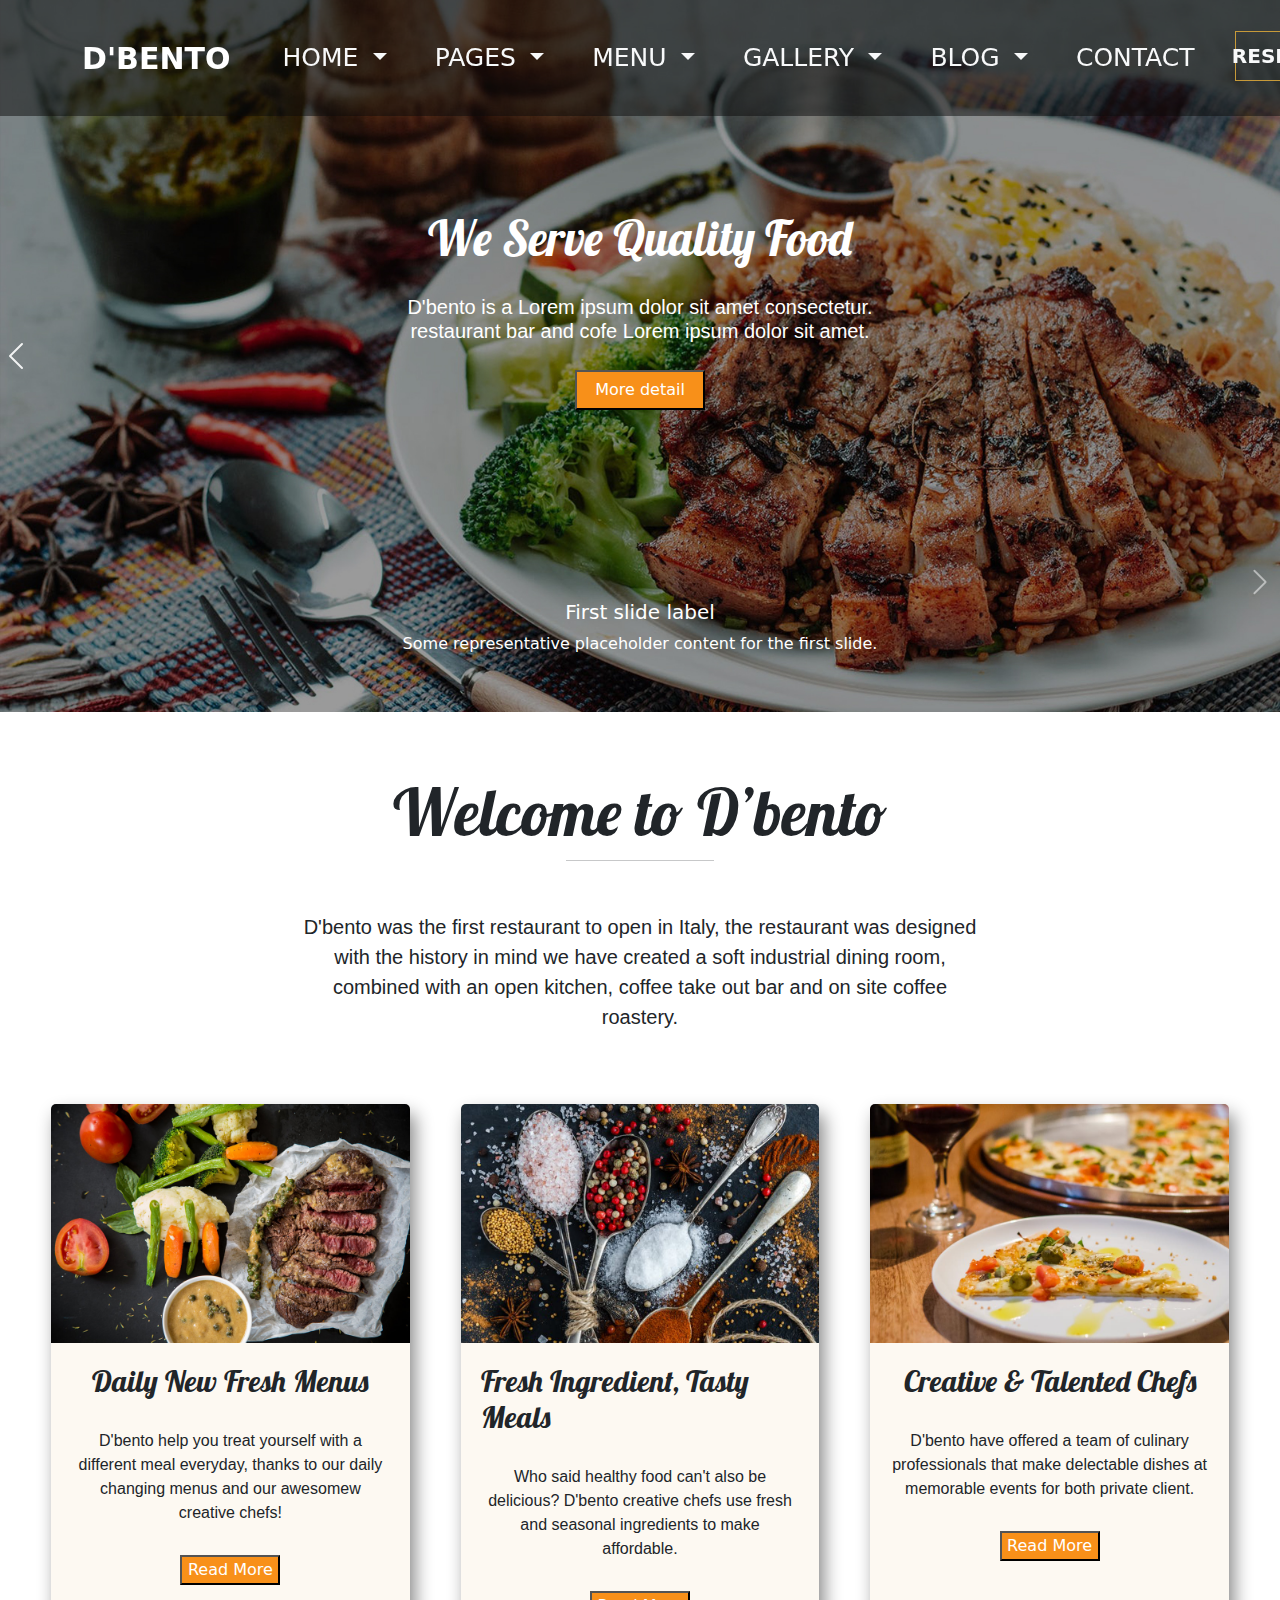
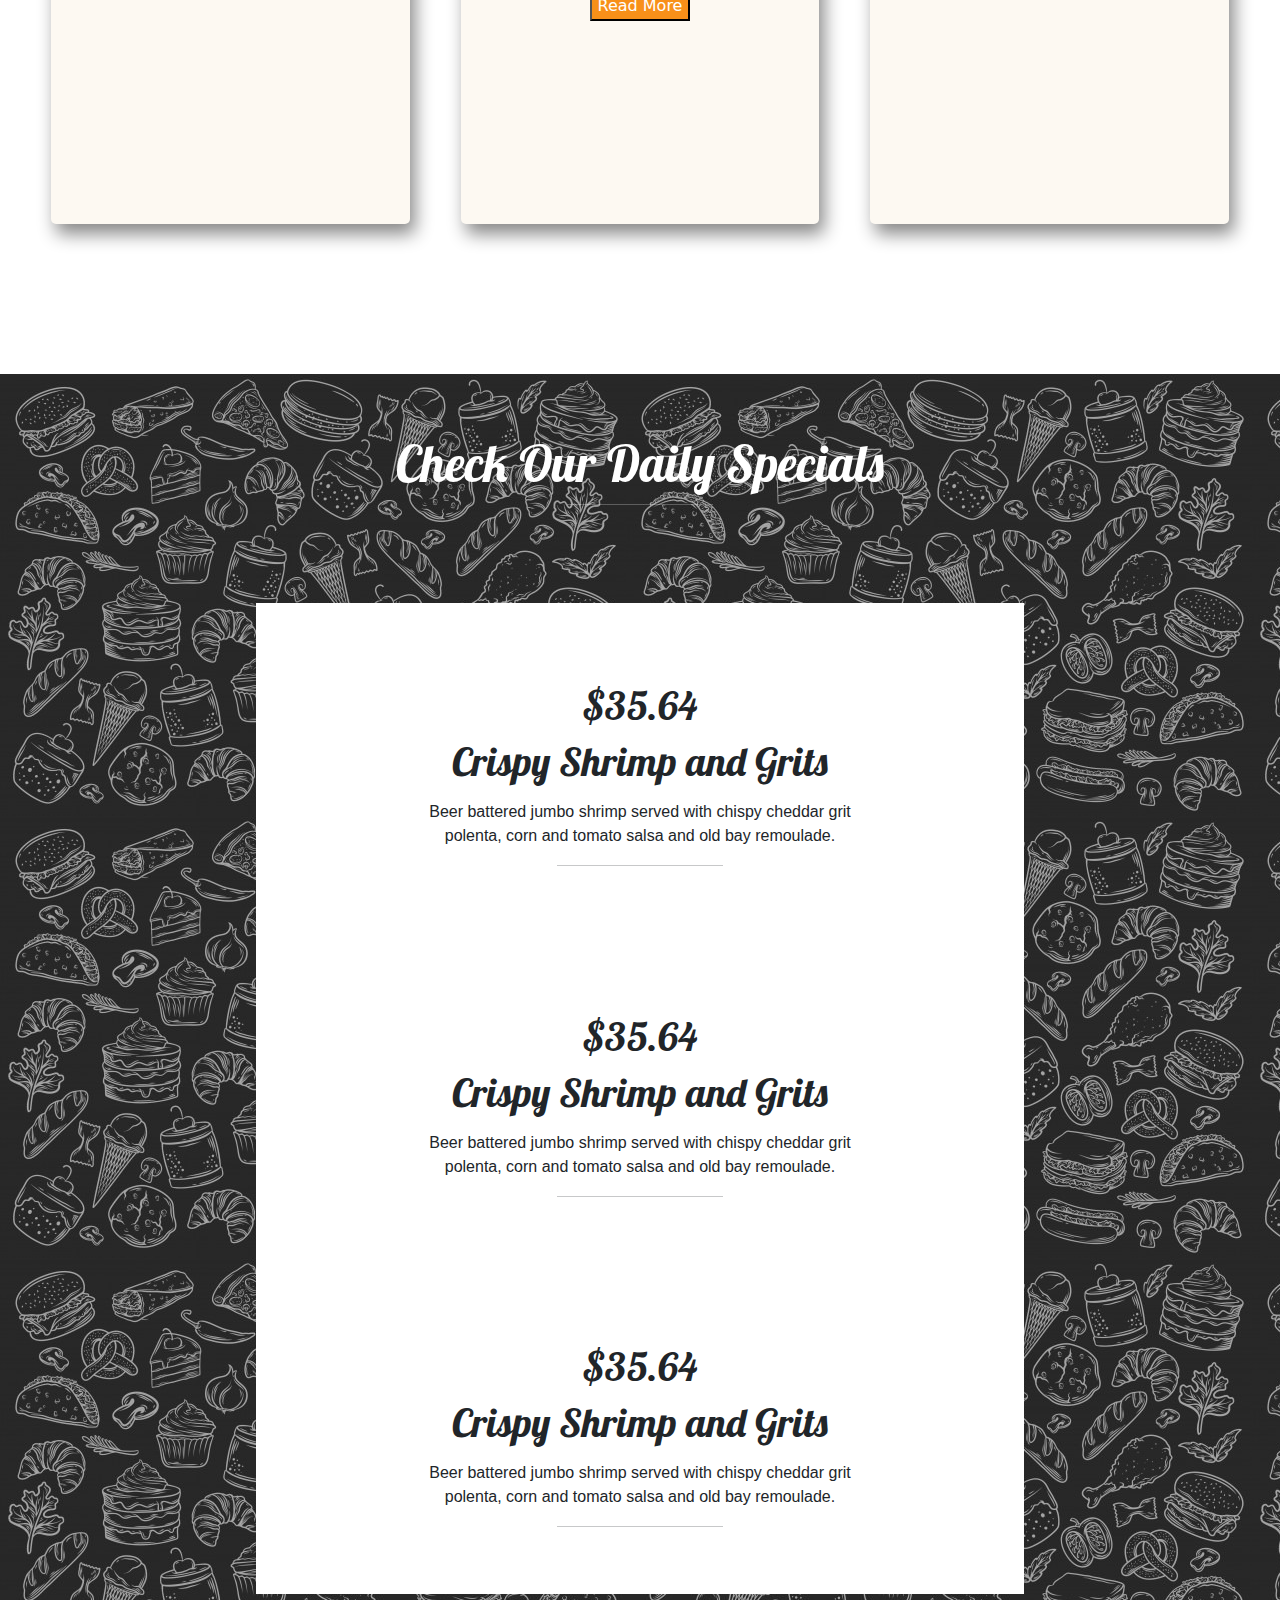
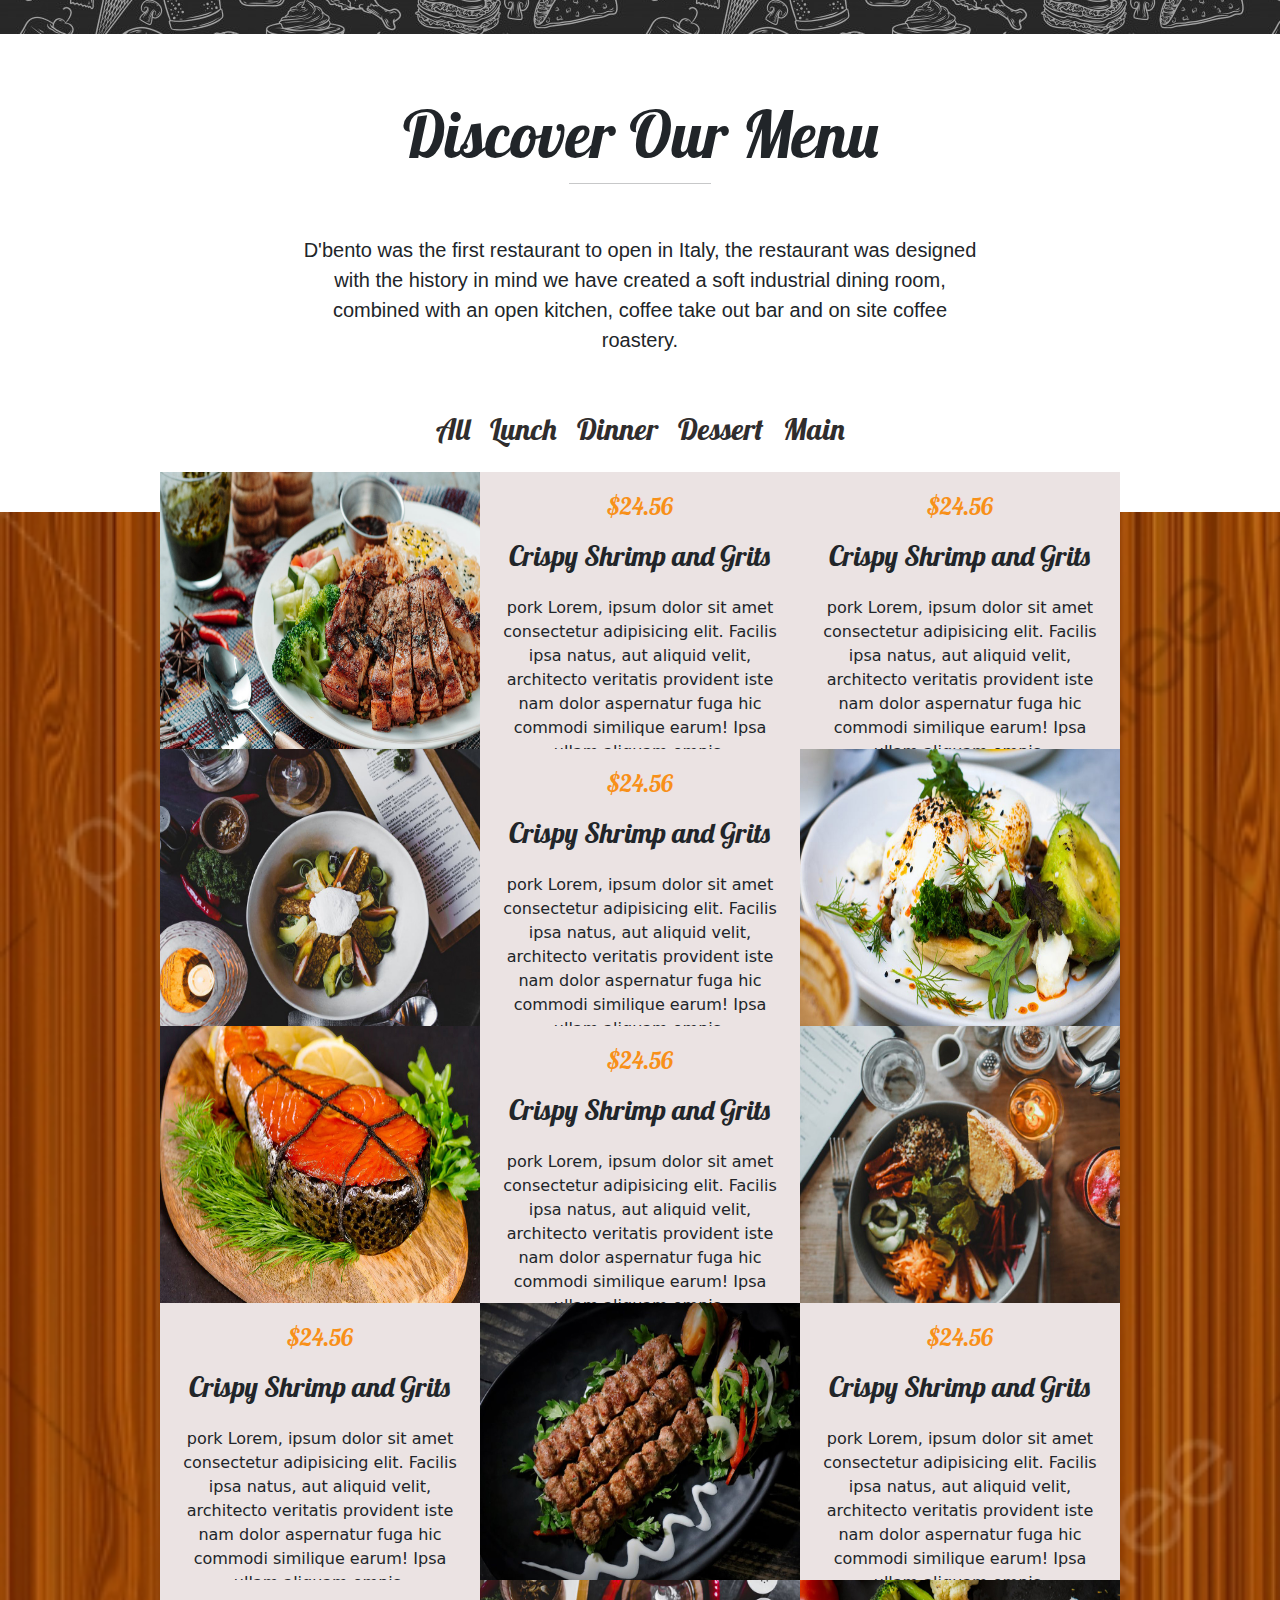
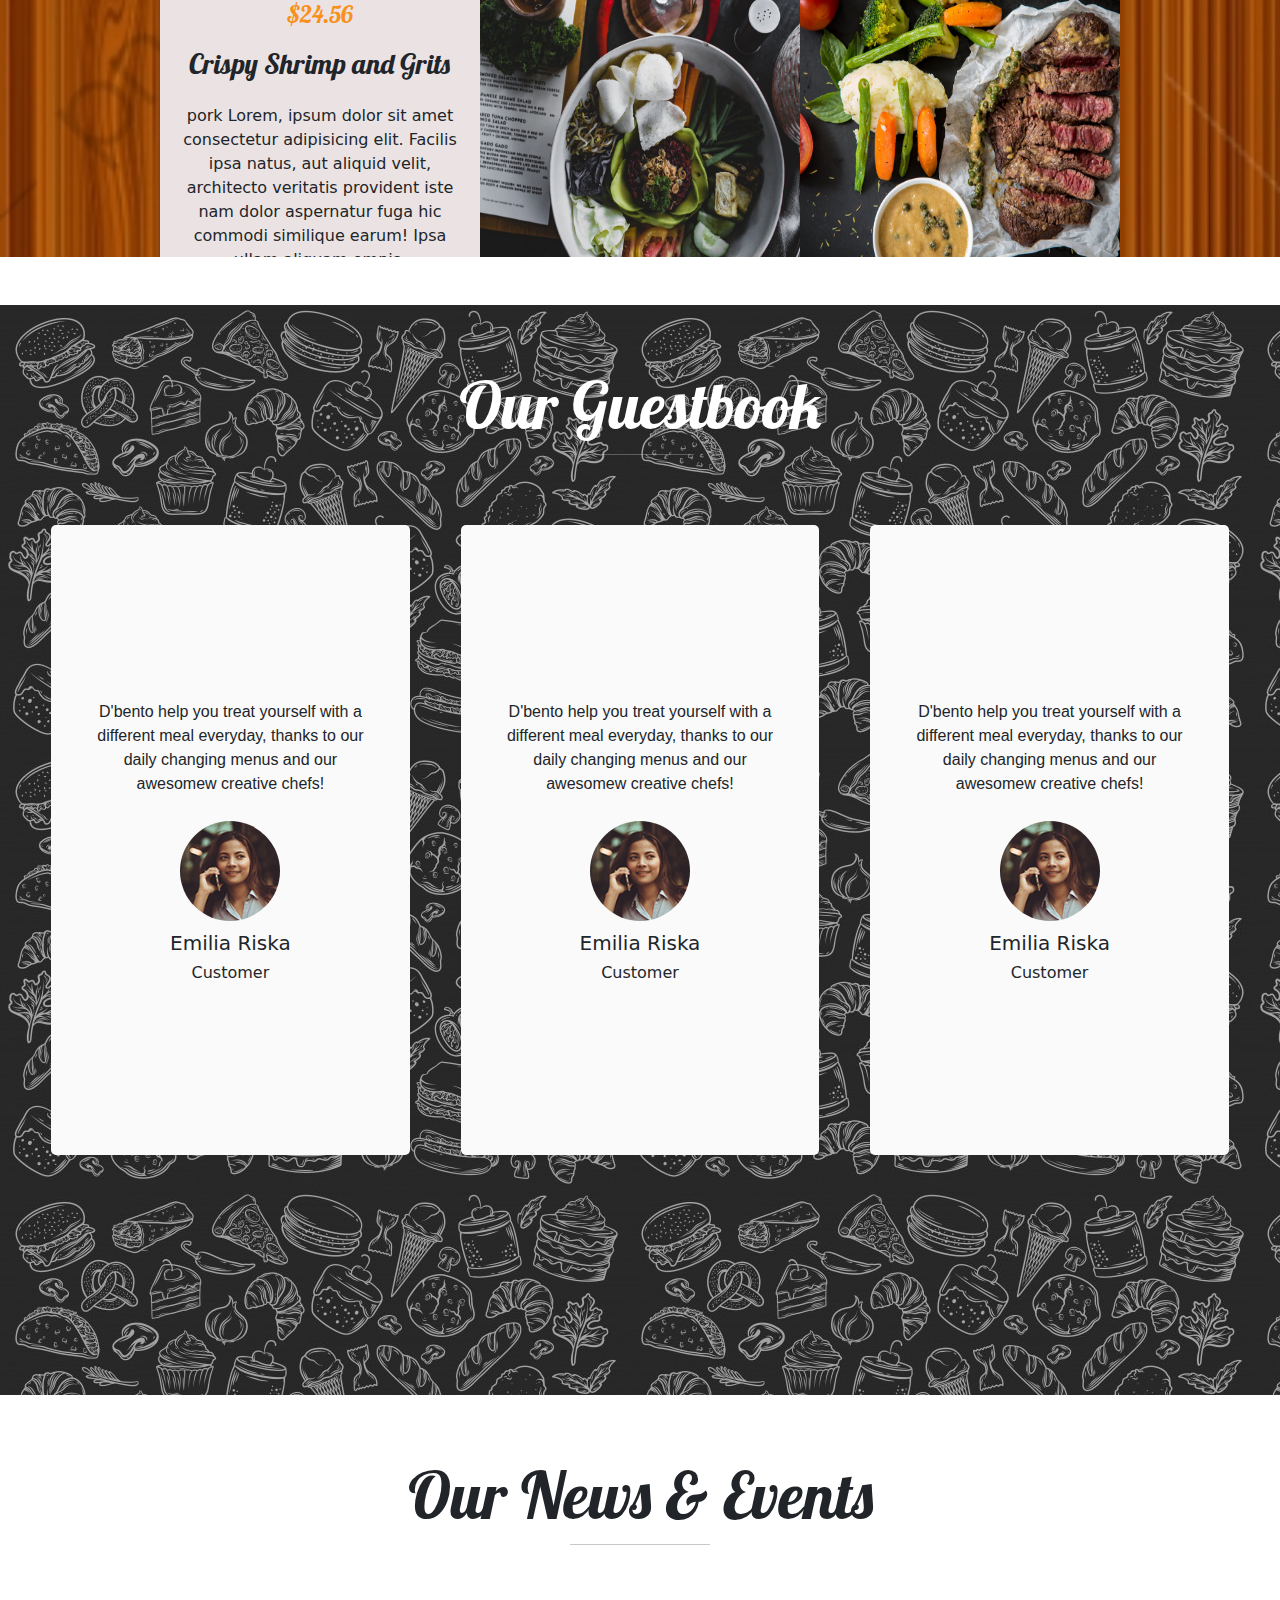
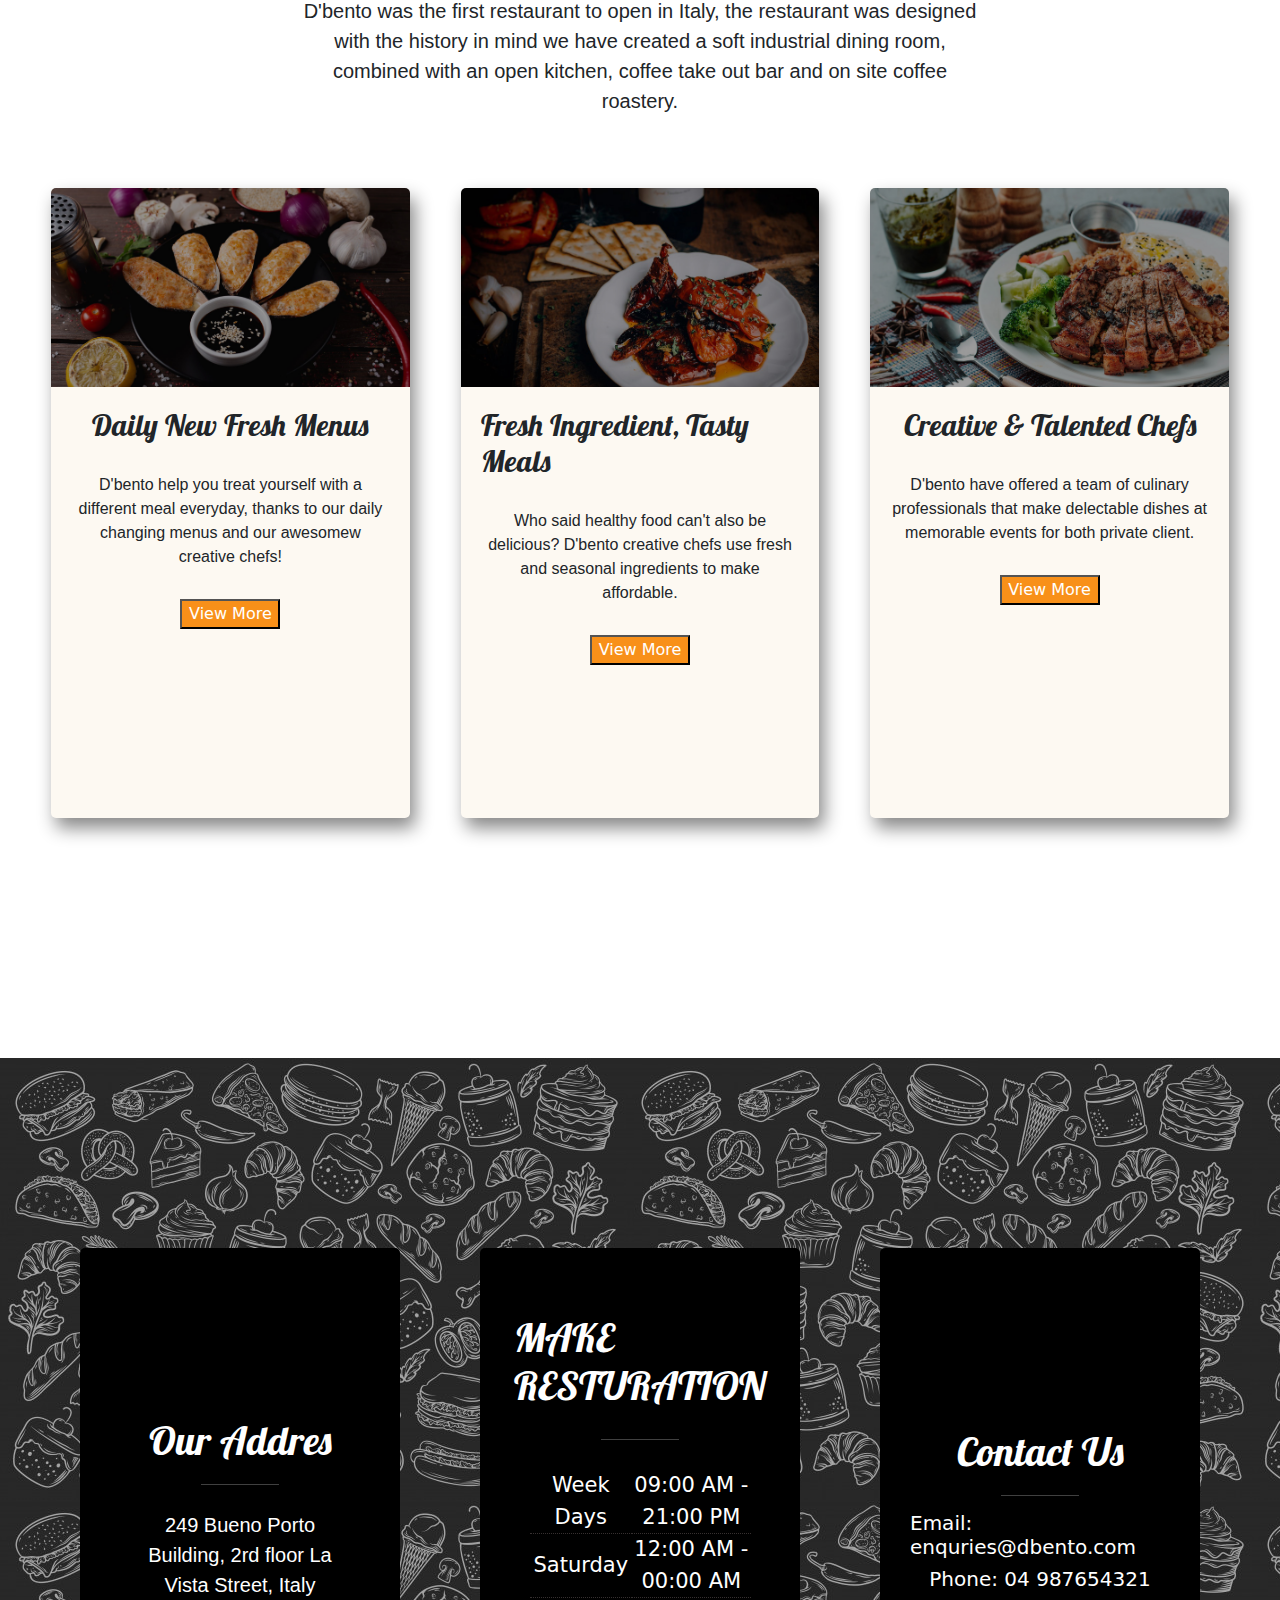
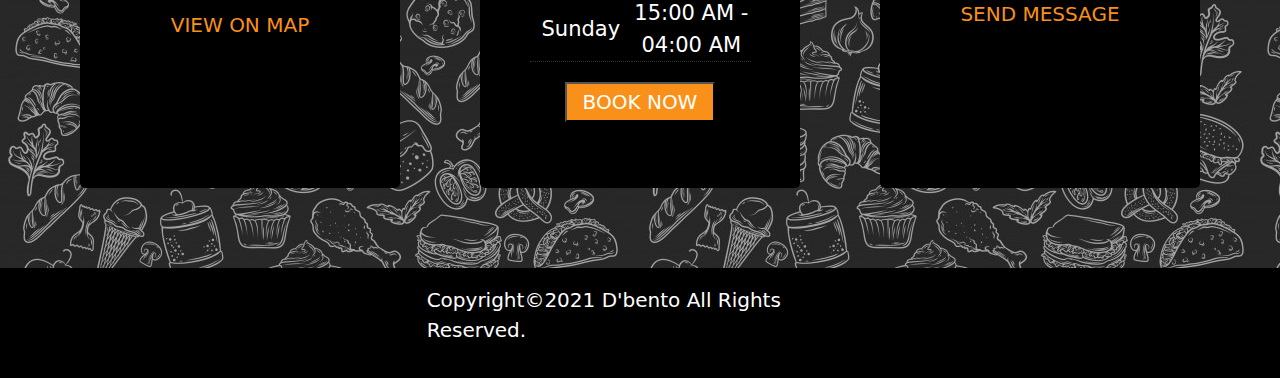
<file: index.html>
<!DOCTYPE html>
<html lang="en">

<head>
  <link rel="stylesheet" href="https://pro.fontawesome.com/releases/v5.10.0/css/all.css"
    integrity="sha384-AYmEC3Yw5cVb3ZcuHtOA93w35dYTsvhLPVnYs9eStHfGJvOvKxVfELGroGkvsg+p" crossorigin="anonymous" />
  <link rel="preconnect" href="https://fonts.googleapis.com">
  <link rel="preconnect" href="https://fonts.gstatic.com" crossorigin>
  <link href="https://fonts.googleapis.com/css2?family=Lobster&display=swap" rel="stylesheet">

  <meta charset="UTF-8">
  <meta http-equiv="X-UA-Compatible" content="IE=edge">
  <meta name="viewport" content="width=device-width, initial-scale=1.0">
  <title>Document</title>

  <link rel="stylesheet" href="./bootstrap-5.1.3-dist/css/bootstrap.min.css">

  <link rel="stylesheet" href="https://pro.fontawesome.com/releases/v5.10.0/css/all.css"
    integrity="sha384-AYmEC3Yw5cVb3ZcuHtOA93w35dYTsvhLPVnYs9eStHfGJvOvKxVfELGroGkvsg+p" crossorigin="anonymous" />
  <link rel="stylesheet" href="./style.css">
</head>

<body>
  <header class="header">
    <!-- navbar -->
    <nav id="navbar" class="navbar nav_fix  navbar-expand-lg navbar-dark">
      <div style="height: 100px;" class="container">
        <a style="font-size: 30px; " class="navbar-brand bold " href="#">D'BENTO</a>
        <button class="navbar-toggler" type="button" data-bs-toggle="collapse" data-bs-target="#navbarScroll"
          aria-controls="navbarScroll" aria-expanded="false" aria-label="Toggle navigation">
          <span class="navbar-toggler-icon"></span>
        </button>

        <div class=" container  navbar-collapse" id="navbarScroll">
          <ul class="mg_auto navbar-nav " style="--bs-scroll-height: 100px;">
            <li class="nav-item  m-3 dropdown">
              <a style="font-size: 25px;" class="nav-link text-light dropdown-toggle" href="#"
                id="navbarScrollingDropdown" role="hover" data-bs-toggle="dropdown" aria-expanded="false">
                HOME
              </a>
              <ul class="dropdown-menu bg-dark" aria-labelledby="navbarScrollingDropdown">
                <li><a class="text-light dropdown-item" href="#">INDEX</a></li>
                <li><a class="text-light dropdown-item" href="#">INDEX-1</a></li>
                <li><a class="text-light dropdown-item" href="#">INDEX-2</a></li>
              </ul>
            </li>

            <li class="nav-item m-3 dropdown">
              <a style="font-size: 25px;" class="nav-link text-light dropdown-toggle" href="#"
                id="navbarScrollingDropdown" role="button" data-bs-toggle="dropdown" aria-haspopup="true" aria-expanded="false">
                PAGES
              </a>
              <ul class="dropdown-menu bg-dark" aria-labelledby="navbarScrollingDropdown">
                <li><a class="text-light dropdown-item" href="#">INDEX</a></li>
                <li><a class="text-light dropdown-item" href="#">INDEX-1</a></li>
                <li><a class="text-light dropdown-item" href="#">INDEX-2</a></li>
              </ul> 
              
            </li>

            <li class="nav-item m-3 dropdown">
              <a style="font-size: 25px;" class="nav-link text-light dropdown-toggle" href="#"
                id="navbarScrollingDropdown" role="button" data-bs-toggle="dropdown" aria-expanded="false">
                MENU
              </a>
              <ul class="dropdown-menu bg-dark" aria-labelledby="navbarScrollingDropdown">
                <li><a class="text-light dropdown-item" href="#">INDEX</a></li>
                <li><a class="text-light dropdown-item" href="#">INDEX-1</a></li>
                <li><a class="text-light dropdown-item" href="#">INDEX-2</a></li>
              </ul>
            </li>

            <li class="nav-item m-3 dropdown">
              <a style="font-size: 25px;" class="nav-link text-light dropdown-toggle" href="#"
                id="navbarScrollingDropdown" role="button" data-bs-toggle="dropdown" aria-expanded="false">
                GALLERY
              </a>
              <ul class="dropdown-menu bg-dark" aria-labelledby="navbarScrollingDropdown">
                <li><a class="text-light dropdown-item" href="#">INDEX</a></li>
                <li><a class="text-light dropdown-item" href="#">INDEX-1</a></li>
                <li><a class="text-light dropdown-item" href="#">INDEX-2</a></li>
              </ul>
            </li>

            <li class="nav-item m-3 dropdown">
              <a style="font-size: 25px;" class="text-light nav-link dropdown-toggle " href="#"
                id="navbarScrollingDropdown" role="button" data-bs-toggle="dropdown" aria-expanded="false">
                BLOG
              </a>
              <ul class="dropdown-menu bg-dark" aria-labelledby="navbarScrollingDropdown">
                <li><a class="text-light dropdown-item" href="#">INDEX</a></li>
                <li><a class="text-light dropdown-item" href="#">INDEX-1</a></li>
                <li><a class="text-light dropdown-item" href="#">INDEX-2</a></li>
              </ul>
            </li>

            <li class="nav-item m-3">
              <a style="font-size: 25px;" class=" text-light nav-link " href="contact.htm">CONTACT</a>
            </li>

            <li class="nav-item m-3">
              <a class="buton text-light nav-link  modal_reservation" href="#modal" >RESERVATION</a>
            </li>
          </ul>

        </div>

        <a style="margin-left: 10rem;" id="menu-icon" class="bar text-light hidden-md hidden-sm hidden-xs " href="#menu"><i
            class="fas fa-bars"></i></a>

      </div>
    </nav>


    <!-- achilan menu -->
    <div id="menu" class="menu margin-menfi">
      <div class="menu-x">
        <button id="buton" class="td-none"><i class="x fas fa-times"></i></button>
      </div>
      <div class="menu-head">
        <h3>Our menu</h3>
      </div>

      <div class="menu-img">
        <img class="AcilaSekil" src="./sekil/New folder/1(2).jpg" alt="">
        <img class="AcilaSekil" src="./sekil/New folder/1.jpg" alt="">
        <img class="AcilaSekil" src="./sekil/New folder/2(3).jpg" alt="">
        <img class="AcilaSekil" src="./sekil/New folder/4(1).jpg" alt="">
        <img class="AcilaSekil" src="./sekil/New folder/6.jpg" alt="">
        <img class="AcilaSekil" src="./sekil/New folder/4.jpg" alt="">
        <img class="AcilaSekil" src="./sekil/New folder/7.jpg" alt="">
        <img class="AcilaSekil" src="./sekil/New folder/9.jpg" alt="">
        <img class="AcilaSekil" src="./sekil/New folder/8.jpg" alt="">
      </div>

      <div class="menu-head">
        <h3>Share us</h3>
      </div>
      <hr style="width: 80%; margin: auto;">

      <div class="menu-icon">
        <a href="#"> <i class="icons fab fa-twitter-square"></i></a>
        <a href="#"><i class="icons fab fa-facebook-square"></i></a>
        <a href="#"><i class="icons fab fa-youtube-square"></i></a>
        <a href="#"><i class="icons fab  fa-instagram"></i></a>
      </div>
    </div>

    <!-- caoursel -->

    <div id="carouselExampleCaptions" class="carousel slide">
      <div class="carousel-inner">
        <div class="carousel-item active ">
          <!-- caursel metin -->
          <div id="coursel-metin" class="coursel-metn">
            <h1>We Serve Quality Food</h1>
            <h3>D'bento is a Lorem ipsum dolor sit amet consectetur. restaurant bar and cofe Lorem ipsum dolor sit amet.
            </h3>
            <button>More detail</button>
          </div>
          <img src="./sekil/coursel/3.jpg" class="d-block w-100" alt="">
          <div class="carousel-caption d-none d-md-block">
            <h5>First slide label</h5>
            <p>Some representative placeholder content for the first slide.</p>
          </div>
        </div>
        <div class="carousel-item">
          <!-- caursel metin -->
          <div id="coursel-metin" class="coursel-metn">
            <h1>The Best Testin Experience</h1>
            <h3>D'bento is a Lorem ipsum dolor sit amet consectetur. restaurant bar and cofe Lorem ipsum dolor sit amet.
            </h3>
            <button>More detail</button>
          </div>
          <img src="./sekil/coursel/2.jpg" class="d-block w-100" alt="">
          <div class="carousel-caption d-none d-md-block">
            <h5>Second slide label</h5>
            <p>Some representative placeholder content for the second slide.</p>
          </div>
        </div>
        <div class="carousel-item">

          <!-- caursel metin -->
          <div id="coursel-metin" class="coursel-metn">
            <h1>Hot And Reality Serve</h1>
            <h3>D'bento is a Lorem ipsum dolor sit amet consectetur. restaurant bar and cofe Lorem ipsum dolor sit amet.
            </h3>
            <button>More detail</button>
          </div>
          <img src="./sekil/coursel/1 (1).jpg" class="d-block w-100" alt="">
          <div class="carousel-caption d-none d-md-block">
            <h5>Third slide label</h5>
            <p>Some representative placeholder content for the third slide.</p>
          </div>
        </div>
      </div>
      <button id="buton-left" class="carousel-control-prev justify-content-start" type="button"
        data-bs-target="#carouselExampleCaptions" data-bs-slide="prev">
        <span class="carousel-control-prev-icon"></span>
        <span class="visually-hidden">Previous</span>
      </button>
      <button id="buton-right" class="buton-sag carousel-control-next justify-content-end" type="button"
        data-bs-target="#carouselExampleCaptions" data-bs-slide="next">
        <span class="carousel-control-next-icon"></span>
        <span class="visually-hidden">Next</span>
      </button>
    </div>

    <!-- modal reservation -->
    <div id="modal" class="modal_bg visible">
      <div class="modul">
        <span><a id="modul_x" style="color: black;" href="#modul">X</a></span>
        <div class="radius_top">

        </div> 
        
        
        <div class="modul_head">
          <h1 class="latin">Online Reservation
            <hr class="hr">
          </h1>
        </div>
        <div class="modul_body">
          <div class="modul_input"><input placeholder="  Name" type="text" name="" id=""></div>
          <div class="modul_input"><input placeholder="  Phone" type="tel" name="" id=""></div>
          <div class="modul_input"><input placeholder="  Email" type="email" name="" id=""></div>
          <div class="modul_input"><input placeholder="  Number Of Guest" type="number" name="" id=""></div>
          <div class="modul_input"><input placeholder="  09/02/21" type="date" name="" id=""></div>
          <div class="modul_input"><input placeholder="  Time" type="time" name="" id=""></div>
        </div>
        <div class="modul_textarea">
          <textarea placeholder="Your Message" name="" id="textarea" cols="30" rows="10"></textarea>
        </div>

        <button class="modul_btn">Send Now</button>
        <div style="margin-bottom: -25px;" class="radius_top">

        </div> 
      </div>
    </div>

    <!-- photo modal -->
    <div id="modal_photo" class="modal_bg_photo visible">
      <div class="modal_photo_container">
        <img id="modalinSekli" class="modal_photo_container_img" src="./sekil/coursel/1 (1).jpg" alt="">
      </div>
      <div class="modal_photo_x"><a id="modal_photo_x" href="#modal_photo">X</a></div>
    </div>


  </header>

  <div class="section_cards">

    <div class="card_metn">
      <h1>Welcome to D’bento
        <hr class="hr">
      </h1>
      <hr>
      <p>D'bento was the first restaurant to open in Italy, the restaurant was designed with the history in mind we have
        created a soft industrial dining room, combined with an open kitchen, coffee take out bar and on site coffee
        roastery.</p>
    </div>

    <div class="cards">
      <div class="card">
        <img class="b_radius" src="./sekil/section-1/home-1.png" alt="">
        <h1>Daily New Fresh Menus</h1>
        <p>D'bento help you treat yourself with a different meal everyday, thanks to our daily changing menus and our
          awesomew creative chefs!</p>
        <button>Read More</button>

      </div>
      <div class="card">
        <img class="b_radius" src="./sekil/section-1/home-2.png" alt="">
        <h1>Fresh Ingredient, Tasty Meals</h1>
        <p>Who said healthy food can't also be delicious? D'bento creative chefs use fresh and seasonal ingredients to
          make affordable.</p>
        <button>Read More</button>

      </div>
      <div class="card">
        <img class="b_radius" src="./sekil/section-1/home-3.png" alt="">
        <h1>Creative & Talented Chefs</h1>
        <p>D'bento have offered a team of culinary professionals that make delectable dishes at memorable events for
          both private client.</p>
        <button>Read More</button>

      </div>
    </div>
  </div>

  <!-- section 2 -->

  <div class="section_two">
    <div class="section_two_head">
      <h1>Check Our Daily Specials
        <hr class="hr">
      </h1>
    </div>

    <div class="section_two_body">

      <div class="section_two_body_item">
        <h1 class="section_two_body_item_h1">$35.64</h1>
        <h1 class="section_two_body_item_h1">Crispy Shrimp and Grits</h1>
        <p class="section_two_body_item_p">Beer battered jumbo shrimp served with chispy cheddar grit polenta, corn and
          tomato salsa and old bay
          remoulade.</p>
        <hr class="hr">
      </div>
      <div class="section_two_body_item">
        <h1 class="section_two_body_item_h1">$35.64</h1>
        <h1 class="section_two_body_item_h1">Crispy Shrimp and Grits</h1>
        <p class="section_two_body_item_p">Beer battered jumbo shrimp served with chispy cheddar grit polenta, corn and
          tomato salsa and old bay
          remoulade.</p>
        <hr class="hr">
      </div>
      <div class="section_two_body_item">
        <h1 class="section_two_body_item_h1">$35.64</h1>
        <h1 class="section_two_body_item_h1">Crispy Shrimp and Grits</h1>
        <p class="section_two_body_item_p">Beer battered jumbo shrimp served with chispy cheddar grit polenta, corn and
          tomato salsa and old bay
          remoulade.</p>
        <hr class="hr">
      </div>

    </div>
  </div>

  <!-- deyisen menu -->
  <div class="main_menu">
    <div class="card_metn">
      <h1>Discover Our Menu
        <hr class="hr">
      </h1>
      <hr>
      <p id="linkler">D'bento was the first restaurant to open in Italy, the restaurant was designed with the history in
        mind we have
        created a soft industrial dining room, combined with an open kitchen, coffee take out bar and on site coffee
        roastery.</p>
    </div>
    <div id="menu_links" class="main_menu_links">
      <a name="All" class="linkler" href="#linkler">All</a>
      <a name="Lunch" class="linkler" href="#linkler">Lunch</a>
      <a name="Dinner" class="linkler" href="#linkler">Dinner</a>
      <a name="Dessert" class="linkler" href="#linkler">Dessert</a>
      <a name="Main" class="linkler" href="#linkler">Main</a>
    </div>
    <!-- menunun sekilleri -->
    <div class="main_menu_body">
      <div class="main_photos">
        <div name="Lunch" class="main_menu_items">
          <img class="AcilaSekil" src="./sekil/New folder/1(2).jpg" alt="">
        </div>
        <div name="Dinner" class="main_menu_items">
          <h4 class="latin display">$24.56</h4>
          <h3 class="latin display">Crispy Shrimp and Grits</h3>
          <p class="display">pork Lorem, ipsum dolor sit amet consectetur adipisicing elit. Facilis ipsa natus, aut
            aliquid velit,
            architecto veritatis provident iste nam dolor aspernatur fuga hic commodi similique earum! Ipsa ullam
            aliquam omnis.</p>
        </div>
        
        <div name="Main" class="main_menu_items">
          <h4 class="latin display">$24.56</h4>
          <h3 class="latin display">Crispy Shrimp and Grits</h3>
          <p class="display">pork Lorem, ipsum dolor sit amet consectetur adipisicing elit. Facilis ipsa natus, aut
            aliquid velit,
            architecto veritatis provident iste nam dolor aspernatur fuga hic commodi similique earum! Ipsa ullam
            aliquam omnis.</p>
        </div>
        <div name="Dessert" class="main_menu_items">
          <img class="AcilaSekil" src="./sekil/New folder/1.jpg" alt="">
        </div>
        
        <div name="Dessert" class="main_menu_items">
          <h4 class="latin display">$24.56</h4>
          <h3 class="latin display">Crispy Shrimp and Grits</h3>
          <p class="display">pork Lorem, ipsum dolor sit amet consectetur adipisicing elit. Facilis ipsa natus, aut
            aliquid velit,
            architecto veritatis provident iste nam dolor aspernatur fuga hic commodi similique earum! Ipsa ullam
            aliquam omnis.</p>
        </div>
        <div name="Main" class="main_menu_items">
          <img class="AcilaSekil" src="./sekil/New folder/2(3).jpg" alt="">
        </div>
        <div name="Dessert" class="main_menu_items">
          <img class="AcilaSekil" src="./sekil/New folder/4(1).jpg" alt="">
        </div>
        <div name="Lunch" class="main_menu_items">
          <h4 class="latin display">$24.56</h4>
          <h3 class="latin display">Crispy Shrimp and Grits</h3>
          <p class="display">pork Lorem, ipsum dolor sit amet consectetur adipisicing elit. Facilis ipsa natus, aut
            aliquid velit,
            architecto veritatis provident iste nam dolor aspernatur fuga hic commodi similique earum! Ipsa ullam
            aliquam omnis.</p>
        </div>
        <div name="Main" class="main_menu_items">
          <img class="AcilaSekil" src="./sekil/New folder/4.jpg" alt="">
        </div>
        <div name="Main" class="main_menu_items">
          <h4 class="latin display">$24.56</h4>
          <h3 class="latin display">Crispy Shrimp and Grits</h3>
          <p class="display">pork Lorem, ipsum dolor sit amet consectetur adipisicing elit. Facilis ipsa natus, aut
            aliquid velit,
            architecto veritatis provident iste nam dolor aspernatur fuga hic commodi similique earum! Ipsa ullam
            aliquam omnis.</p>
        </div>
        <div name="Dinner" class="main_menu_items">
          <img class="AcilaSekil" src="./sekil/New folder/5.jpg" alt="">
        </div>
        
        <div name="Dinner" class="main_menu_items">
          <h4 class="latin display">$24.56</h4>
          <h3 class="latin display">Crispy Shrimp and Grits</h3>
          <p class="display">pork Lorem, ipsum dolor sit amet consectetur adipisicing elit. Facilis ipsa natus, aut
            aliquid velit,
            architecto veritatis provident iste nam dolor aspernatur fuga hic commodi similique earum! Ipsa ullam
            aliquam omnis.</p>
        </div>
        
        <div name="Dessert" class="main_menu_items">
          <h4 class="latin display">$24.56</h4>
          <h3 class="latin display">Crispy Shrimp and Grits</h3>
          <p class="display">pork Lorem, ipsum dolor sit amet consectetur adipisicing elit. Facilis ipsa natus, aut
            aliquid velit,
            architecto veritatis provident iste nam dolor aspernatur fuga hic commodi similique earum! Ipsa ullam
            aliquam omnis.</p>
        </div>
        <div name="Dinner" class="main_menu_items">
          <img class="AcilaSekil" src="./sekil/New folder/6.jpg" alt="">
        </div>
        <div name="Lunch" class="main_menu_items">
          <img class="AcilaSekil" src="./sekil/New folder/7.jpg" alt="">
        </div>

      </div>
    </div>

  </div>


  <div class="section_cards bg_card">

    <div class="card_metn">
      <h1 class="color_white">Our Guestbook
        <hr class="hr color_white">
      </h1>


    </div>

    <div class="cards">
      <div style="box-shadow: none;" class="card card_profile">
        <p>D'bento help you treat yourself with a different meal everyday, thanks to our daily changing menus and our
          awesomew creative chefs!</p>
        <img class="profil_photo" src="./sekil/profil sekilleri/1(1).jpg" alt="">
        <h5>Emilia Riska</h5>
        <h6>Customer</h6>
      </div>
      <div style="box-shadow: none;" class="card card_profile">
        <p class="">D'bento help you treat yourself with a different meal everyday, thanks to our daily changing menus
          and our
          awesomew creative chefs!</p>
        <img class="profil_photo" src="./sekil/profil sekilleri/1(1).jpg" alt="">
        <h5>Emilia Riska</h5>
        <h6>Customer</h6>
      </div>
      <div style="box-shadow: none;" class="card card_profile">
        <p>D'bento help you treat yourself with a different meal everyday, thanks to our daily changing menus and our
          awesomew creative chefs!</p>
        <img class="profil_photo" src="./sekil/profil sekilleri/1(1).jpg" alt="">
        <h5>Emilia Riska</h5>
        <h6>Customer</h6>
      </div>
    </div>

  </div>
  <!-- son section cards -->

  <div class="section_cards">

    <div class="card_metn">
      <h1>Our News & Events
        <hr class="hr">
      </h1>
      <hr>
      <p>D'bento was the first restaurant to open in Italy, the restaurant was designed with the history in mind we have
        created a soft industrial dining room, combined with an open kitchen, coffee take out bar and on site coffee
        roastery.</p>
    </div>

    <div class="cards">
      <div class="card card_height">
        <img class="b_radius" src="./sekil/coursel/1 (1).jpg" alt="">
        <h1>Daily New Fresh Menus</h1>
        <p>D'bento help you treat yourself with a different meal everyday, thanks to our daily changing menus and our
          awesomew creative chefs!</p>
        <button>View More</button>

      </div>
      <div class="card card_height">
        <img class="b_radius" src="./sekil/coursel/2.jpg" alt="">
        <h1>Fresh Ingredient, Tasty Meals</h1>
        <p>Who said healthy food can't also be delicious? D'bento creative chefs use fresh and seasonal ingredients to
          make affordable.</p>
        <button>View More</button>

      </div>
      <div class="card card_height">
        <img class="b_radius" src="./sekil/coursel/3.jpg" alt="">
        <h1>Creative & Talented Chefs</h1>
        <p>D'bento have offered a team of culinary professionals that make delectable dishes at memorable events for
          both private client.</p>
        <button>View More</button>

      </div>
    </div>
  </div>
  <!-- last cards footer -->
  <div class="section_cards last_section_cards">

    <div class="cards">
      <div class="card last_section_card ">
        <h1 class="color_white h1_font">Our Addres</h1>
        <hr style="color: white; margin-top: 0px; margin-bottom: 15px;" class="hr">
        <p class="color_white buton_font">249 Bueno Porto Building, 2rd floor
          La Vista Street, Italy</p>
        <a style="color: #f89019;" class="color_white buton_font" href="#">VIEW ON MAP</a>

      </div>
      <div class="card last_section_card bg_dark">
        <h1 class="color_white h1_font">MAKE RESTURATION </h1>
        <hr style="color: white; margin-bottom: 30px" class="hr">
        <table>
          <tr>
            <td>Week Days</td>
            <td>09:00 AM - 21:00 PM</td>
          </tr>
          <tr>
            <td>Saturday</td>
            <td>12:00 AM - 00:00 AM</td>
          </tr>
          <td>Sunday</td>
          <td>15:00 AM - 04:00 AM</td>
          </tr>
        </table>
        <button class="buton_font buton_last modal_reservation">BOOK NOW</button>

      </div>
      <div class="card last_section_card">
        <h1 class="color_white h1_font">Contact Us</h1>
        <hr style="color: white; margin-top: 0px; margin-bottom: 15px;" class="hr">
        <h5 class="color_white">Email: enquries@dbento.com</h5>
        <h5 class="color_white">Phone: 04 987654321</h5>
        <a style="color: #f89019;" class="color_white buton_font" href="#">SEND MESSAGE</a>

      </div>
    </div>
  </div>

  <div class="last">
    <div class="last_divs"></div>
    <div class="last_divs">
      <p class="color_white buton_font">Copyright©2021 D'bento All Rights Reserved.</p>
    </div>
    <div class="last_divs justify"><a class="" href="#"><i style="font-size: 40px;"
          class="color_white fas fa-angle-up"></i></a></div>
  </div>




  <script src="./bootstrap-5.1.3-dist/js/bootstrap.min.js"></script>
  <script src="./app.js"></script>
</body>

</html>
</file>
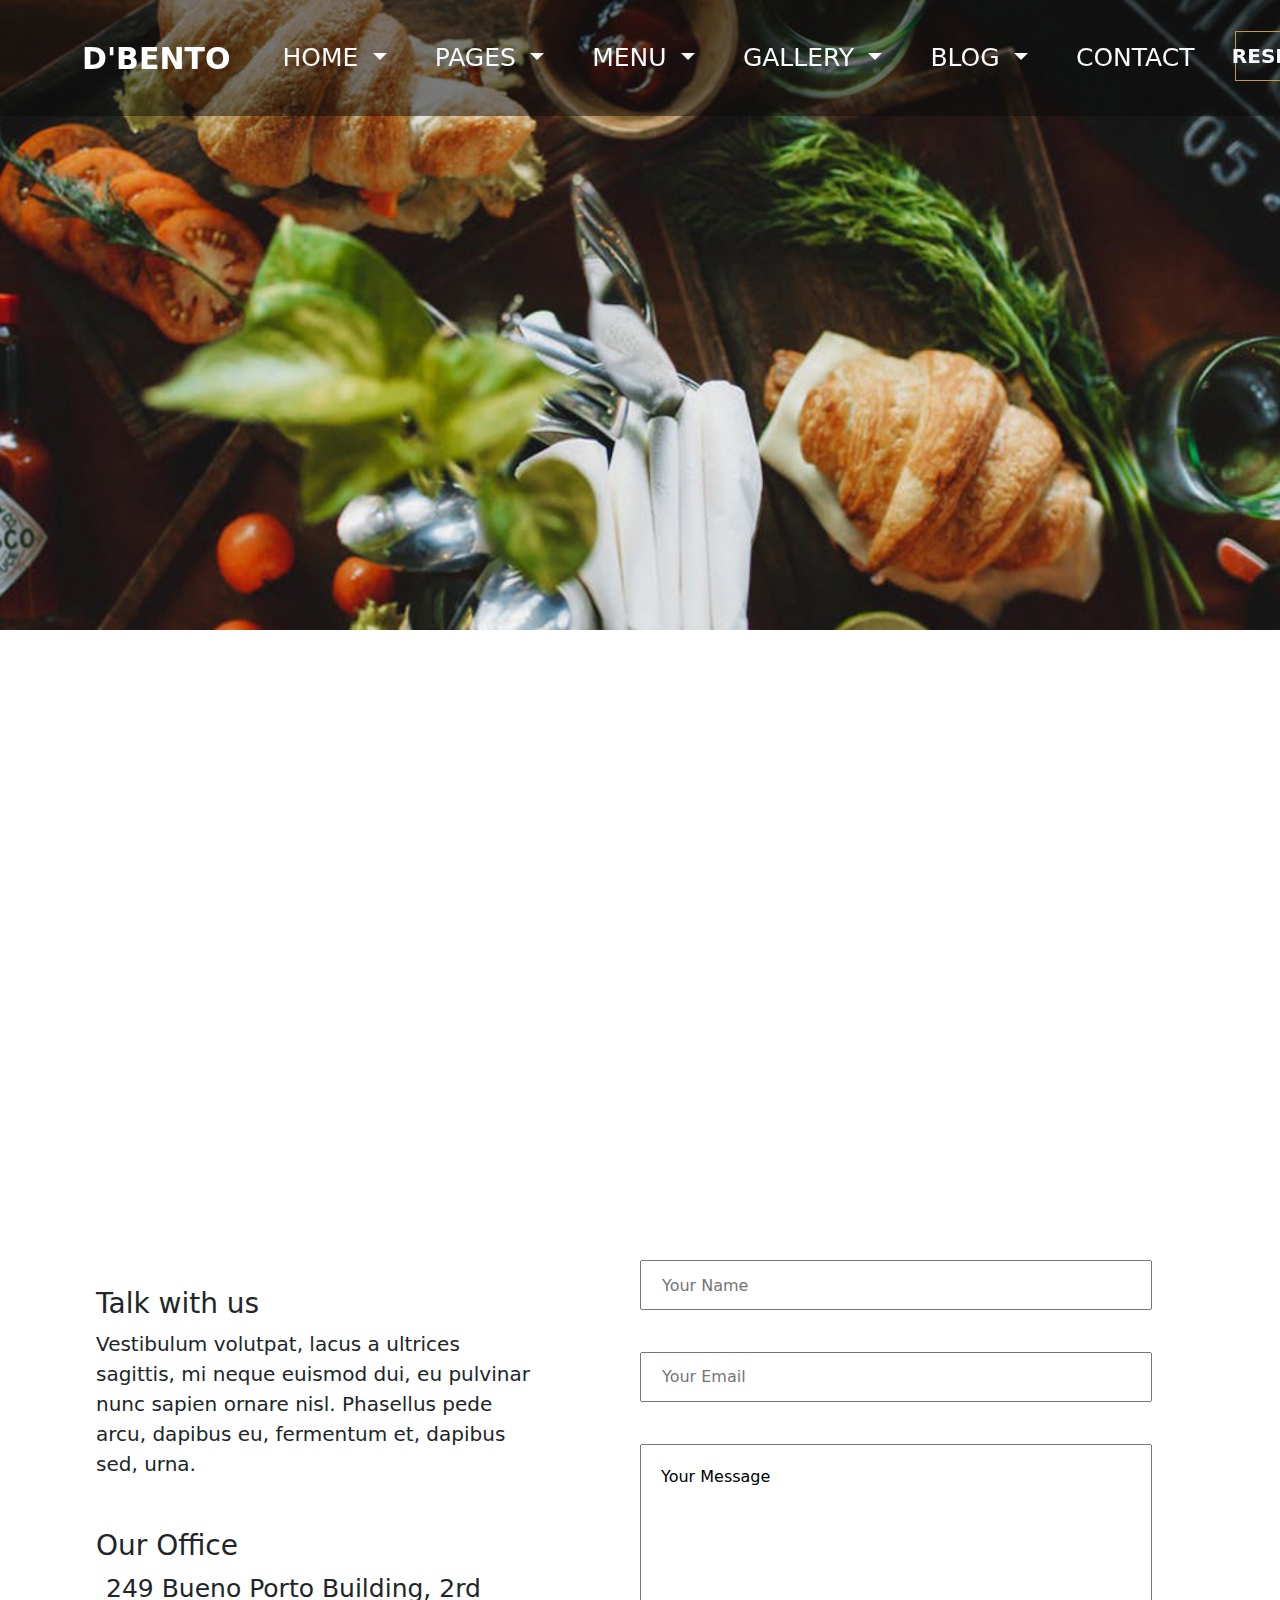
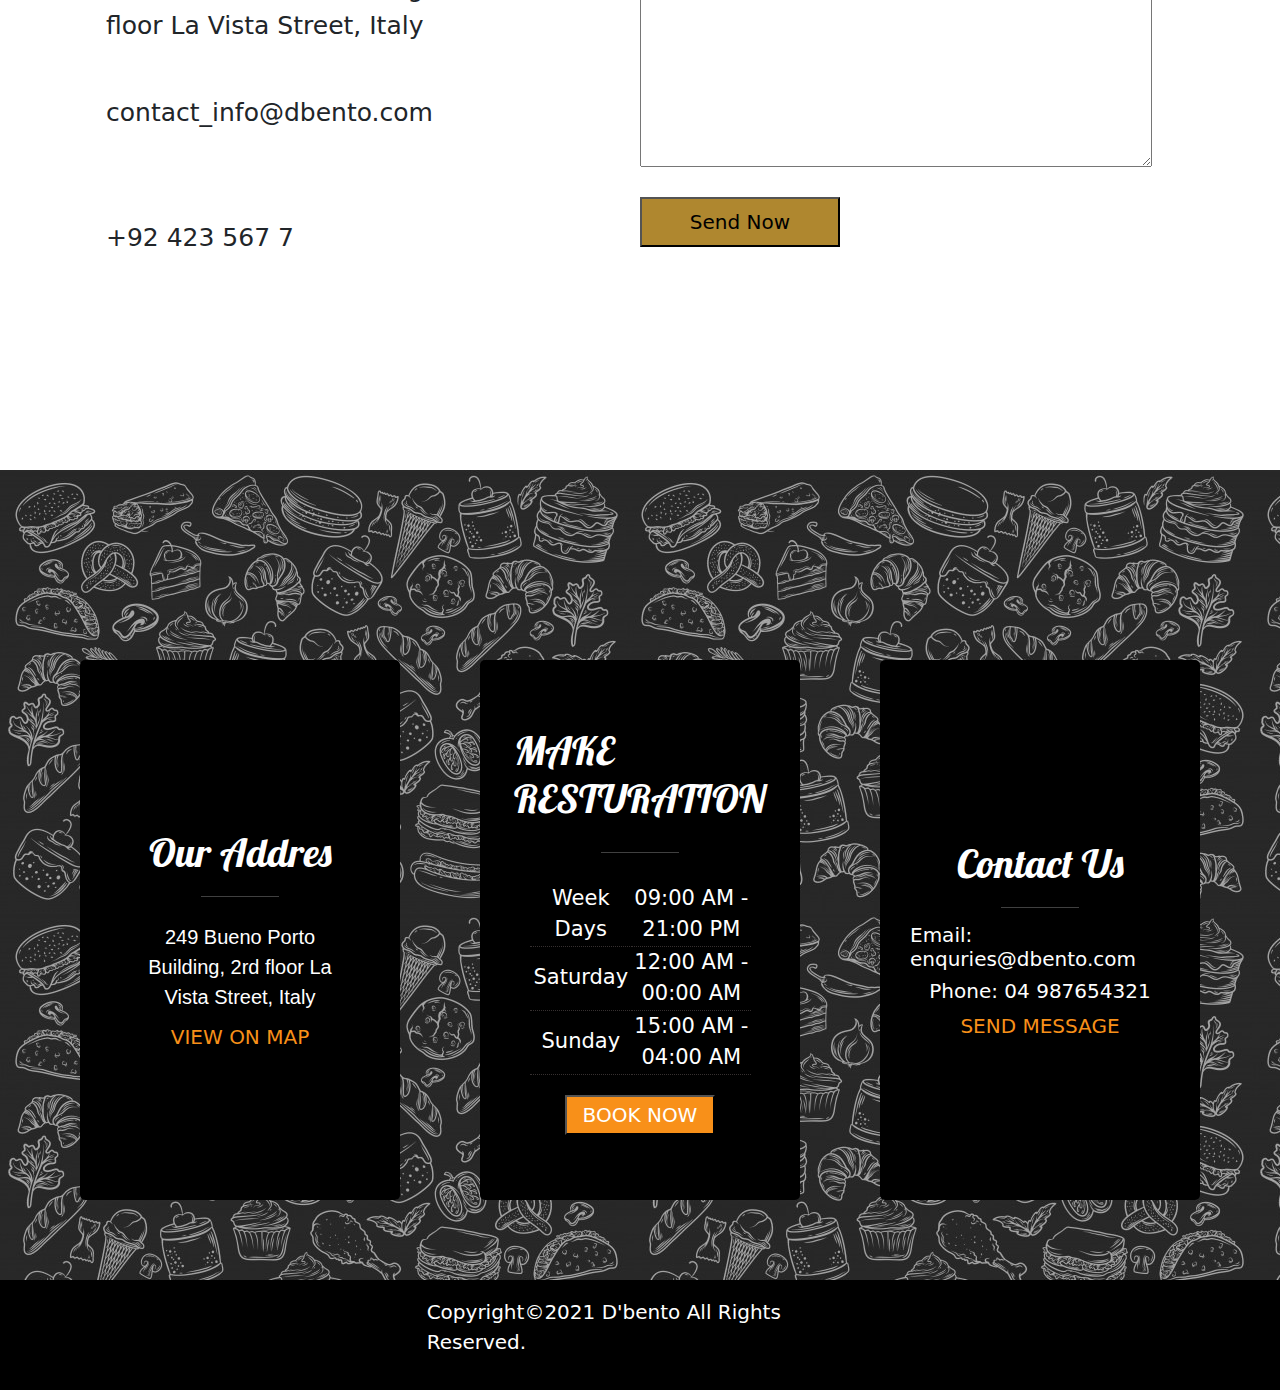
<file: contact.htm>
<!DOCTYPE html>
<html lang="en">

<head>
  <link rel="stylesheet" href="https://pro.fontawesome.com/releases/v5.10.0/css/all.css"
    integrity="sha384-AYmEC3Yw5cVb3ZcuHtOA93w35dYTsvhLPVnYs9eStHfGJvOvKxVfELGroGkvsg+p" crossorigin="anonymous" />
  <link rel="preconnect" href="https://fonts.googleapis.com">
  <link rel="preconnect" href="https://fonts.gstatic.com" crossorigin>
  <link href="https://fonts.googleapis.com/css2?family=Lobster&display=swap" rel="stylesheet">

  <meta charset="UTF-8">
  <meta http-equiv="X-UA-Compatible" content="IE=edge">
  <meta name="viewport" content="width=device-width, initial-scale=1.0">
  <title>Document</title>

  <link rel="stylesheet" href="./bootstrap-5.1.3-dist/css/bootstrap.min.css">

  <link rel="stylesheet" href="https://pro.fontawesome.com/releases/v5.10.0/css/all.css"
    integrity="sha384-AYmEC3Yw5cVb3ZcuHtOA93w35dYTsvhLPVnYs9eStHfGJvOvKxVfELGroGkvsg+p" crossorigin="anonymous" />
  <link rel="stylesheet" href="./style.css">
</head>

<body>
  <header class="header">
    <!-- navbar -->
    <nav id="navbar" class="navbar nav_fix  navbar-expand-lg navbar-dark">
      <div style="height: 100px;" class="container">
        <a style="font-size: 30px; " class="navbar-brand bold " href="index.html">D'BENTO</a>
        <button class="navbar-toggler" type="button" data-bs-toggle="collapse" data-bs-target="#navbarScroll"
          aria-controls="navbarScroll" aria-expanded="false" aria-label="Toggle navigation">
          <span class="navbar-toggler-icon"></span>
        </button>

        <div class=" container  navbar-collapse" id="navbarScroll">
          <ul class="mg_auto navbar-nav " style="--bs-scroll-height: 100px;">
            <li class="nav-item  m-3 dropdown">
              <a style="font-size: 25px;" class="nav-link text-light dropdown-toggle" href="index.html"
                id="navbarScrollingDropdown" role="hover" data-bs-toggle="dropdown" aria-expanded="false">
                HOME
              </a>
              <ul class="dropdown-menu bg-dark" aria-labelledby="navbarScrollingDropdown">
                <li><a class="text-light dropdown-item" href="index.html">INDEX</a></li>
                <li><a class="text-light dropdown-item" href="index.html">INDEX-1</a></li>
                <li><a class="text-light dropdown-item" href="index.html">INDEX-2</a></li>
              </ul>
            </li>

            <li class="nav-item m-3 dropdown">
              <a style="font-size: 25px;" class="nav-link text-light dropdown-toggle" href="index.html"
                id="navbarScrollingDropdown" role="button" data-bs-toggle="dropdown" aria-expanded="false">
                PAGES
              </a>
              <ul class="dropdown-menu bg-dark" aria-labelledby="navbarScrollingDropdown">
                <li><a class="text-light dropdown-item" href="index.html">INDEX</a></li>
                <li><a class="text-light dropdown-item" href="index.html">INDEX-1</a></li>
                <li><a class="text-light dropdown-item" href="index.html">INDEX-2</a></li>
              </ul>
            </li>

            <li class="nav-item m-3 dropdown">
              <a style="font-size: 25px;" class="nav-link text-light dropdown-toggle" href="index.html"
                id="navbarScrollingDropdown" role="button" data-bs-toggle="dropdown" aria-expanded="false">
                MENU
              </a>
              <ul class="dropdown-menu bg-dark" aria-labelledby="navbarScrollingDropdown">
                <li><a class="text-light dropdown-item" href="index.html">INDEX</a></li>
                <li><a class="text-light dropdown-item" href="index.html">INDEX-1</a></li>
                <li><a class="text-light dropdown-item" href="index.html">INDEX-2</a></li>
              </ul>
            </li>

            <li class="nav-item m-3 dropdown">
              <a style="font-size: 25px;" class="nav-link text-light dropdown-toggle" href="index.html"
                id="navbarScrollingDropdown" role="button" data-bs-toggle="dropdown" aria-expanded="false">
                GALLERY
              </a>
              <ul class="dropdown-menu bg-dark" aria-labelledby="navbarScrollingDropdown">
                <li><a class="text-light dropdown-item" href="index.html">INDEX</a></li>
                <li><a class="text-light dropdown-item" href="index.html">INDEX-1</a></li>
                <li><a class="text-light dropdown-item" href="index.html">INDEX-2</a></li>
              </ul>
            </li>

            <li class="nav-item m-3 dropdown">
              <a style="font-size: 25px;" class="text-light nav-link dropdown-toggle " href="index.html"
                id="navbarScrollingDropdown" role="button" data-bs-toggle="dropdown" aria-expanded="false">
                BLOG
              </a>
              <ul class="dropdown-menu bg-dark" aria-labelledby="navbarScrollingDropdown">
                <li><a class="text-light dropdown-item" href="index.html">INDEX</a></li>
                <li><a class="text-light dropdown-item" href="index.html">INDEX-1</a></li>
                <li><a class="text-light dropdown-item" href="index.html">INDEX-2</a></li>
              </ul>
            </li>

            <li class="nav-item m-3">
              <a style="font-size: 25px;" class=" text-light nav-link " href="contact.htm">CONTACT</a>
            </li>

            <li class="nav-item m-3">
              <a class="buton text-light nav-link  modal_reservation" href="#modal">RESERVATION</a>
            </li>
          </ul>

        </div>

        <a style="margin-left: 10rem;" id="menu-icon" class="bar text-light hidden-md hidden-sm hidden-xs "
          href="#menu"><i class="fas fa-bars"></i></a>

      </div>
    </nav>


    <!-- achilan menu -->
    <div id="menu" class="menu margin-menfi">
      <div class="menu-x">
        <button id="buton" class="td-none"><i class="x fas fa-times"></i></button>
      </div>
      <div class="menu-head">
        <h3>Our menu</h3>
      </div>

      <div class="menu-img">
        <img class="AcilaSekil" src="./sekil/New folder/1(2).jpg" alt="">
        <img class="AcilaSekil" src="./sekil/New folder/1.jpg" alt="">
        <img class="AcilaSekil" src="./sekil/New folder/2(3).jpg" alt="">
        <img class="AcilaSekil" src="./sekil/New folder/4(1).jpg" alt="">
        <img class="AcilaSekil" src="./sekil/New folder/6.jpg" alt="">
        <img class="AcilaSekil" src="./sekil/New folder/4.jpg" alt="">
        <img class="AcilaSekil" src="./sekil/New folder/7.jpg" alt="">
        <img class="AcilaSekil" src="./sekil/New folder/9.jpg" alt="">
        <img class="AcilaSekil" src="./sekil/New folder/8.jpg" alt="">
      </div>

      <div class="menu-head">
        <h3>Share us</h3>
      </div>
      <hr style="width: 80%; margin: auto;">

      <div class="menu-icon">
        <a href="#"> <i class="icons fab fa-twitter-square"></i></a>
        <a href="#"><i class="icons fab fa-facebook-square"></i></a>
        <a href="#"><i class="icons fab fa-youtube-square"></i></a>
        <a href="#"><i class="icons fab  fa-instagram"></i></a>
      </div>
    </div>

    <div style="width: 100%; height: 70vh; overflow: hidden;">
      <img style="width: 100%;" src="./sekil/New folder/3.jpg" alt="">
    </div>

    <!-- modal reservation -->
    <div id="modal" class="modal_bg visible">
      <div class="modul">
        <span><a id="modul_x" style="color: black;" href="#modul">X</a></span>
        <div class="radius_top">

        </div>


        <div class="modul_head">
          <h1 class="latin">Online Reservation
            <hr class="hr">
          </h1>
        </div>
        <div class="modul_body">
          <div class="modul_input"><input placeholder="  Name" type="text" name="" id=""></div>
          <div class="modul_input"><input placeholder="  Phone" type="tel" name="" id=""></div>
          <div class="modul_input"><input placeholder="  Email" type="email" name="" id=""></div>
          <div class="modul_input"><input placeholder="  Number Of Guest" type="number" name="" id=""></div>
          <div class="modul_input"><input placeholder="  09/02/21" type="date" name="" id=""></div>
          <div class="modul_input"><input placeholder="  Time" type="time" name="" id=""></div>
        </div>
        <div class="modul_textarea">
          <textarea placeholder="Your Message" name="" id="textarea" cols="30" rows="10"></textarea>
        </div>

        <button class="modul_btn">Send Now</button>
        <div style="margin-bottom: -25px;" class="radius_top">

        </div>
      </div>
    </div>

    <!-- photo modal -->
    <div id="modal_photo" class="modal_bg_photo visible">
      <div class="modal_photo_container">
        <img id="modalinSekli" class="modal_photo_container_img" src="./sekil/coursel/1 (1).jpg" alt="">
      </div>
      <div class="modal_photo_x"><a id="modal_photo_x" href="#modal_photo">X</a></div>
    </div>


  </header>
  <!-- xerite -->
  <div class="responsive-map-container">
    <iframe
      src="https://www.google.com/maps/embed?pb=!1m18!1m12!1m3!1d1737.6221882978507!2d-98.48650795000005!3d29.421653200000023!2m3!1f0!2f0!3f0!3m2!1i1024!2i768!4f13.1!3m3!1m2!1s0x865c58aa57e6a56f%3A0xf08a9ad66f03e879!2sHenry+B.+Gonzalez+Convention+Center!5e0!3m2!1sen!2sus!4v1393884854786"
      width="600" height="450" frameborder="0" style="border:0"></iframe>

  </div>

  <!-- contact input -->

  <div class="container_contact">
    <div class="text-side">

      <div class="heading">
        <h3>Talk with us</h3>
        <p>Vestibulum volutpat, lacus a ultrices sagittis, mi neque euismod dui, eu pulvinar nunc sapien ornare nisl.
          Phasellus pede arcu, dapibus eu, fermentum et, dapibus sed, urna.</p>

        <h3 style="margin-top: 50px;">Our Office</h3>
      </div>

      <div class="list">
        <i class="fa fa-map-marker"></i>
        <div>249 Bueno Porto Building, 2rd floor La Vista Street, Italy</div>
      </div>
      <div class="list">
        <i class="fas fa-envelope-square"></i>
        <div>contact_info@dbento.com
        </div>
      </div>
      <div class="list">
        <i class="fas fa-phone"></i>
        <div>+92 423 567 7</div>
      </div>

    </div>

    <div class="text-side">
      <input style="width: 80%;" placeholder="Your Name" type="text">
      <input style="width: 80%;" placeholder="Your Email" type="email">
      <textarea style="width: 80%; padding: 20px;" name="" id="" cols="30" rows="10">Your Message</textarea>
      <div><button>Send Now</button></div>
    </div>
  </div>

  <div class="section_cards last_section_cards">

    <div class="cards">
      <div class="card last_section_card ">
        <h1 class="color_white h1_font">Our Addres</h1>
        <hr style="color: white; margin-top: 0px; margin-bottom: 15px;" class="hr">
        <p class="color_white buton_font">249 Bueno Porto Building, 2rd floor
          La Vista Street, Italy</p>
        <a style="color: #f89019;" class="color_white buton_font" href="#">VIEW ON MAP</a>

      </div>
      <div class="card last_section_card bg_dark">
        <h1 class="color_white h1_font">MAKE RESTURATION </h1>
        <hr style="color: white; margin-bottom: 30px" class="hr">
        <table>
          <tr>
            <td>Week Days</td>
            <td>09:00 AM - 21:00 PM</td>
          </tr>
          <tr>
            <td>Saturday</td>
            <td>12:00 AM - 00:00 AM</td>
          </tr>
          <td>Sunday</td>
          <td>15:00 AM - 04:00 AM</td>
          </tr>
        </table>
        <button class="buton_font buton_last modal_reservation">BOOK NOW</button>

      </div>
      <div class="card last_section_card">
        <h1 class="color_white h1_font">Contact Us</h1>
        <hr style="color: white; margin-top: 0px; margin-bottom: 15px;" class="hr">
        <h5 class="color_white">Email: enquries@dbento.com</h5>
        <h5 class="color_white">Phone: 04 987654321</h5>
        <a style="color: #f89019;" class="color_white buton_font" href="#">SEND MESSAGE</a>

      </div>
    </div>
  </div>

  <div class="last">
    <div class="last_divs"></div>
    <div class="last_divs">
      <p class="color_white buton_font">Copyright©2021 D'bento All Rights Reserved.</p>
    </div>
    <div class="last_divs justify"><a class="" href="#"><i style="font-size: 40px;"
          class="color_white fas fa-angle-up"></i></a></div>
  </div>

  <script src="./app.js"></script>
</body>

</html>
</file>
<file: style.css>
* {
    margin: 0px;
    padding: 0px;
    box-sizing: border-box;
    text-decoration: none !important;
    list-style: none;

}

body {
    overflow-x: hidden;

}

/* navbarin scrolu ucun */
.bg_black {
    background-color: black !important;
}

.nav_fix {
    width: 100% !important;
    background-color: rgb(10, 9, 9, 50%);
    z-index: 1;
    position: fixed;
    top: 0px;
    right: 0px;
    left: 0px;
}

.header {
    width: 100%;
    position: relative;
}

/* NAVBAR */
.buton {
    width: 150px;
    height: 50px;
    border: 1px solid #c79a39;
    display: flex;
    justify-content: center;
    align-items: center;
    font-weight: bold;
    font-size: 20px;
    text-decoration: none;
    padding: 5px;
}

.bar {
    font-size: 30px;

}

.bold {
    text-decoration: none;
    font-weight: bold;
}

.mg_auto {
    margin: auto;
}

/* @media only screen and (max-width : 990px) {
    .bar {
        display: none !important;
    }
} */

/* NAVBAR MENU */

.menu-x {
    width: 100%;
    height: 50px;
    display: flex;
    justify-content: end;
    align-items: center;
    padding: 10px;
}

.margin-menfi {
    transform: translate(100%);

}

.x {
    color: black;
    font-size: 30px;
    margin-right: 30px;
}

.td-none {
    text-decoration: none;
    border: none;
    background-color: transparent;
}
#menu-icon{
    position: absolute;
    top: 24px;
    right: 24px;
} 

.menu {
    
    transition: 0.5s;
    z-index: 1;
    width: 30%;
    height: 100vh;
    background-color: white;
    position: fixed;
    right: 0px;
    top: 0px;
}

.buton-sag {
    height: 30px;
    width: 30px;
    position: absolute;
    top: 63vh;
    right: 5px;
}

.menu-head {
    width: 100%;
    height: 15vh;
    display: flex;
    justify-content: start;
    align-items: flex-end;
}

.menu-head h3 {
    margin-left: 3rem;
    font-family: 'Lobster', cursive;
    font-size: 40px;
}

.menu-img {
    width: 100%;
    height: 30vh;
    display: flex;
    justify-content: space-around;
    flex-wrap: wrap;
    padding: 10px 3rem;
    margin-top: 20px;
}

.menu-img img {
    width: 25%;
    height: auto;
    margin: 5px;
    border-radius: 5px;
}

.menu-icon {
    width: 100%;
    height: 20vh;
    display: flex;
    justify-content: start;
    align-items: center;
    z-index: 1;
}

.icons {
    font-size: 25px;
    color: black;
    margin-left: 3rem;
    border-radius: 50px;
}


/* coursel metn */

.coursel-metn {
    overflow: hidden;
    transition: 1s;
    width: 40%;
    height: 15rem;
    color: white;
    position: absolute;
    left: 30%;
    bottom: 17rem;
    display: flex;
    flex-wrap: wrap;
    justify-content: center;
    align-items: baseline;
    padding: 10px;
}

.z-index {
    z-index: -1;
}

.coursel-metn h1 {
    font-family: 'Lobster', cursive;
    font-size: 3rem;
}

.coursel-metn h3 {
    font-family: 'Open Sans Condensed',
        sans-serif;
    font-size: 20px;
    text-align: center;
}

.coursel-metn button {
    width: 130px;
    height: 40px;
    color: white;
    background-color: #f89019;
}

/* section-cards */

.section_cards {
    width: 100%;
    display: flex;
    flex-direction: column;
    justify-content: center;
}

.card_metn {
    width: 60%;
    margin: auto;
    padding: 2rem;
    display: flex;
    flex-direction: column;
    justify-content: center;
    align-items: center;
}

.card_metn h1 {
    font-family: 'Lobster',
        cursive;
    font-size: 4rem;
    margin-top: 30px;
}

.hr {
    width: 30%;
    margin: auto;
    display: block;
    margin-top: 10px;

}

.card_metn p {
    font-family: 'Open Sans Condensed',
        sans-serif;
    font-size: 20px;
    text-align: center;
    margin: 10px;
}

.cards {
    margin-top: 30px;
    margin-bottom: 60px;
    width: 100%;
    height: 90vh;
    display: flex;
    justify-content: space-evenly;

}

.b_radius {
    border-radius: 5px 5px 0px 0px;
    width: 100%;
}

.card {
    width: 28%;
    height: 80vh;
    border-radius: 5px;
    border: none;
    background-color: rgb(253, 249, 242);
    box-shadow: 5px 10px 18px #888888;
}

.card h1 {
    font-size: 30px;
    font-family: 'Lobster',
        cursive;
    display: flex;
    justify-content: center;
    align-items: center;
    margin: 20px;
}

.card p {
    font-family: 'Open Sans Condensed',
        sans-serif;
    margin: 10px 20px;
    justify-content: center;
    text-align: center;
}

.card button {
    width: 100px;
    margin: auto;
    margin-top: 20px;
    margin-bottom: 20px;
    height: 30px;
    color: white;
    background-color: #f89019;
}

/* section two */

.section_two {
    width: 100%;
    height: 140vh;
    background-image: url(./bg-resim.jpeg);
    display: flex;
    flex-direction: column;
}

.section_two_head {
    width: 100%;
    height: 20rem;
    display: flex;
    align-items: center;
    justify-content: center;
}

.section_two_head h1 {
    font-family: 'Lobster',
        cursive;
    color: white;
    font-size: 50px;



}

.section_two_body {
    width: 60%;
    margin: auto;
    margin-top: 30px;
    margin-bottom: 40px;
    height: 100rem;
    display: flex;
    align-items: center;
    justify-content: center;
    flex-direction: column;
    background-color: white;
}

.section_two_body_item {
    width: 80%;
    padding: 30px;
    height: 28vh;
    margin: auto;
    margin-bottom: 30px;
    display: flex;
    flex-direction: column;
    justify-content: center;
    background-color: white;
}

.section_two_body_item_h1 {
    font-size: 40px;
    font-family: 'Lobster',
        cursive;
    justify-content: center;
    align-items: center;
    display: flex;
}

.section_two_body_item_p {
    width: 80%;
    margin: auto;
    display: flex;
    text-align: center;
    font-family: 'Open Sans Condensed',
        sans-serif;
}

.san_serif {
    font-family: 'Open Sans Condensed',
        sans-serif;
}

.latin {
    font-family: 'Lobster',
        cursive;
}

/* main menu */

.main_menu {
    transition: 0.5s;
    width: 100%;
    min-height: 100vh;
    background-color: white;
}

.main_menu_body {
    width: 100%;
    min-height: 80vh;
    margin-bottom: 3rem;
    display: flex;
    justify-content: center;
    flex-wrap: wrap;
    background-image: url(./taxta.jpg);
    background-size: cover;
    background-repeat: no-repeat;
    background-size: cover;
}

.main_photos {
    width: 75%;
    min-height: 400px;
    margin: auto;
    display: flex;
    flex-wrap: wrap;
    margin-top: -40px;
    transition: 0.5s;
}

.main_menu_links {
    width: 30%;
    height: 30%;
    margin: auto;
    margin-bottom: 50px;
    display: flex;
    justify-content: center;
}

.main_menu_links a {
    font-size: 30px;
    font-family: 'Lobster',
        cursive;
    margin: 10px;
    color: rgb(48, 45, 45);
}

.main_menu_links a:hover {

    color: rgb(92, 59, 59);
}

.main_menu_items {
    width: 33.333333%;
    height: 277px;
    overflow: hidden;
    opacity: 1;
    background-color: rgb(235, 227, 227);
    transition: 0.5s;

}

.main_menu_items img {
    width: 100%;
    height: 100%;

}

.display {
    display: flex;
    justify-content: center;
    text-align: center;

}

.main_menu_items h4 {
    margin-top: 10px;
    padding: 10px;
    color: #f89019;
}

.main_menu_items p {
    padding: 15px;
}

/* js displayi silmek ucun menude */

.opacty {
    
    transform: translateX(-100);
    visibility: hidden;
    width: 0px;
}

.profil_photo {
    width: 100px;
    height: 100px;
    border-radius: 100%;
    margin: auto;
    margin-top: 15px;
    margin-bottom: 10px;
}

.bg_card {
    background-image: url(./bg-resim.jpeg);
}

.color_white {
    color: white;
}

.card_profile {
    height: 70vh;
    display: flex;
    flex-direction: column;
    justify-content: center;
    align-items: center;
    background-color: rgb(250, 250, 250);
    padding: 0px 20px;
}

.card_height {
    height: 70vh !important;
}

/* las section */

.last_section_cards {
    width: 100%;
    height: 90vh;
    background-color: rgb(54, 48, 48);
    background-image: url(./bg-resim.jpeg);

}

.last_section_card {
    width: 25%;
    height: 60vh;
    padding: 30px;
    display: flex;
    justify-content: center;
    align-items: center;
    margin-top: 10rem;
    box-shadow: none;
    background-color: black;

}

.h1_font {
    font-size: 40px !important;

}

.buton_font {
    font-size: 20px;
}

.buton_last {
    width: 150px !important;
    height: 40px !important;
}

.bg_dark {
    background-color: black;
}

/* table last sektion*/
table {
    width: 85%;
}

tr {
    height: 60px;
}

td {
    border-bottom: 1px dotted rgb(54, 48, 48);
    font-size: 21px;
    color: white;
    text-align: center;
    margin: 5px;
}

.last {
    width: 100%;
    height: 110px;
    background-color: black;
    display: flex;
}

.last_divs {
    width: 33.333%;
    height: 100%;
    display: flex;
    justify-content: center;
    align-items: center;
}

.justify {
    justify-content: end !important;
    padding-right: 25px;
}

/* MODAL  RESERVATION */

.visible {
    background-color: rgb(6 6 6 / 1%) !important;
    transform: translateY(-100%);

}

.modal_bg {
    transition: 1s;
    width: 100%;
    height: 100vh;
    position: fixed;
    top: 0px;
    left: 0px;
    z-index: 1;
    display: flex;
    justify-content: center;
    align-items: center;
    background-color: rgb(6 6 6/70%);
}

.modul {
    width: 40%;
    height: 75vh;
    background-color: white;
    display: flex;
    position: relative;
    justify-content: center;
    flex-direction: column;
    margin-top: 8vh;
}

.radius_top {
    width: 80px;
    height: 80px;
    margin: auto;
    border-radius: 100%;
    margin-top: -25px;
    background-color: white;
}

.modul span {
    display: inline-block;
    width: 30px;
    height: 0px;
    font-size: 30px;
    position: absolute;
    right: 25px;
    top: 15px;
}

.modul_head {
    width: 80%;
    height: px;
    margin: auto;
    margin-bottom: 30px;
    display: flex;
    justify-content: center;
    margin-top: 10px;
}

.modul_body {
    width: 80%;
    height: 15vh;
    margin: auto;
    margin-top: 0px;
    display: flex;
    justify-content: space-between;
    flex-wrap: wrap;
}

.modul_input {
    width: 32%;
    height: 45px;
    font-size: 15px;
}

.modul_input input {
    width: 100%;
    height: 100%;
    padding: 0px 15px;
    border: 0.1px solid rgb(138, 129, 129);
}

.modul_textarea {
    height: 150px;
    width: 80%;
    margin: auto;
}

#textarea {
    width: 100%;
    height: 100%;
    padding: 15px;
}

.modul_btn {
    width: 150px;
    height: 50px;
    margin: 40px auto;
    font-size: 20px;
    background-color: #af872f;
}

/*  MODAL PHOTO */
.modal_photo_container {
    width: 64%;
    height: 100vh;
    margin: auto;
    border: 1px solid white;
}

.modal_photo_container_img {
    width: 100%;
    height: 100%;
}

.modal_bg_photo {
    transition: 0.5s;
    width: 100%;
    height: 100vh;
    position: relative;
    position: fixed;
    top: 0px;
    left: 0px;
    z-index: 1;
    background-color: rgb(6 6 6 / 63%);
}

.modal_photo_x {
    width: 60px;
    height: 60px;
    position: absolute;
    top: 30px;
    right: 60px;
}

.modal_photo_x a {
    color: white;
    font-size: 30px;
}

/* contact */
.container_contact{
    width: 100%;
    height: 90vh;
    display: flex;
}

.text-side{
    width: 50%;
    height: 90%;
    display: flex;
    padding-bottom: 100px;
    margin-bottom: 30px;
    flex-wrap: wrap;
    justify-content: start;
}
.heading{
     width: 70%;
     margin: auto;
     height: 200px;
     font-size: 20px;
    
}

.list{
    width: 70%;
    height: 50px;
    display: flex;
    display: flex;
    margin: auto;
    margin-bottom: 20px;
    font-size: 25px;
}
.list i{
    margin-right: 10px;
}

.list div{
    height: 50px;
}

.text-side input{
    height: 50px;
    margin: 0px;
    padding-left: 20px;
}

.text-side button{
    width: 200px;
    height: 50px;
    margin-top: 30px;
    font-size: 20px;
    background-color: #af872f;

}

/* xerite */
.responsive-map-container {
    position: relative;
    height: 70vh;
    overflow: hidden;
}

.responsive-map-container iframe {
    position: absolute;
    top: 15%;
    left: 5%;
    width: 90%;
    height: 70%;
}
</file>
